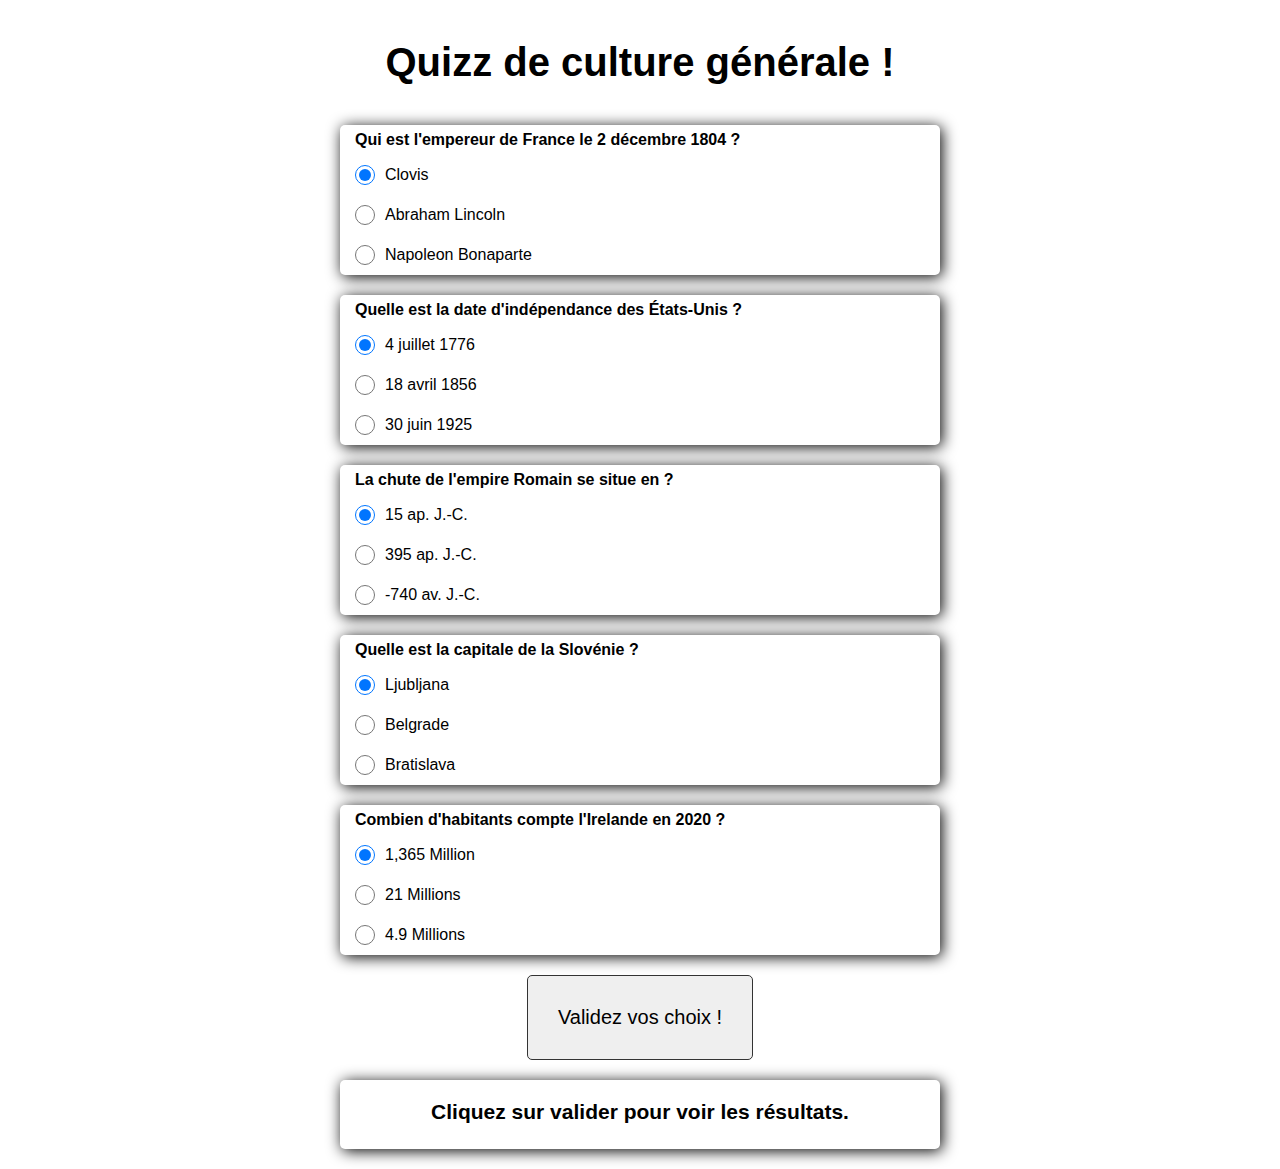
<file: index.html>
<!DOCTYPE html>
<html lang="fr">
<head>
    <meta charset="UTF-8">
    <meta http-equiv="X-UA-Compatible" content="IE=edge">
    <meta name="viewport" content="width=device-width, initial-scale=1.0">
    <link rel="stylesheet" href="styles/quizz.css">
    <title>JS n°1 : Quizz</title>
</head>
<body>
    <h1>Quizz de culture générale !</h1>

    <form class="form-quizz">
        <div class="box-quizz quizz1">  
            <h2>Qui est l'empereur de France le 2 décembre 1804 ?</h2>
            <input type="radio" id="clovis" name="empereur" value="Clovis" checked><label for="clovis">Clovis</label>
            <input type="radio" id="lincoln" name="empereur" value="Lincoln"><label for="Abraham Lincoln">Abraham Lincoln</label>
            <input type="radio" id="bonaparte" name="empereur" value="Bonaparte"><label for="bonaparte">Napoleon Bonaparte</label>
        </div>

        <div class="box-quizz quizz2">
            <h2>Quelle est la date d'indépendance des États-Unis ?</h2>
            <input type="radio" id="juillet" name="independance" value="04071776" checked><label for="juillet">4 juillet 1776</label>
            <input type="radio" id="avril" name="independance" value="18041856"><label for="avril">18 avril 1856</label>
            <input type="radio" id="juin" name="independance" value="30061925"><label for="juin">30 juin 1925</label>
        </div>

        <div class="box-quizz quizz3">
            <h2>La chute de l'empire Romain se situe en ?</h2>
            <input type="radio" id="qapjc" name="empire" value="15apJC" checked><label for="qapjc">15 ap. J.-C.</label>
            <input type="radio" id="tqvqapjc" name="empire" value="395apJC"><label for="tqvqapjc">395 ap. J.-C.</label>
            <input type="radio" id="scqavjc" name="empire" value="740avJC"><label for="scqavjc">-740 av. J.-C.</label>
        </div>

        <div class="box-quizz quizz4">
            <h2>Quelle est la capitale de la Slovénie ?</h2>
            <input type="radio" id="ljubljana" name="capitale" value="Ljubljana" checked><label for="ljubljana">Ljubljana</label>
            <input type="radio" id="belgrade" name="capitale" value="Belgrade"><label for="belgrade">Belgrade</label>
            <input type="radio" id="bratislava" name="capitale" value="Bratislava"><label for="bratislava">Bratislava</label>
        </div>

        <div class="box-quizz quizz5">
            <h2>Combien d'habitants compte l'Irelande en 2020 ?</h2>
            <input type="radio" id="um" name="habitants" value="1.365Million" checked><label for="um">1,365 Million</label>
            <input type="radio" id="vum" name="habitants" value="21Millions"><label for="vum">21 Millions</label>
            <input type="radio" id="qm" name="habitants" value="4.9Millions"><label for="qm">4.9 Millions</label>
        </div>

        <button>Validez vos choix !</button>

        <div class="resultat">
            <h2 class="titre-resultat"></h2>
            <p class="faire"></p>
            <p class="avancement"></p>
        </div>

    </form>



    <script src="scripts/quizz.js"></script>
</body>
</html>
</file>
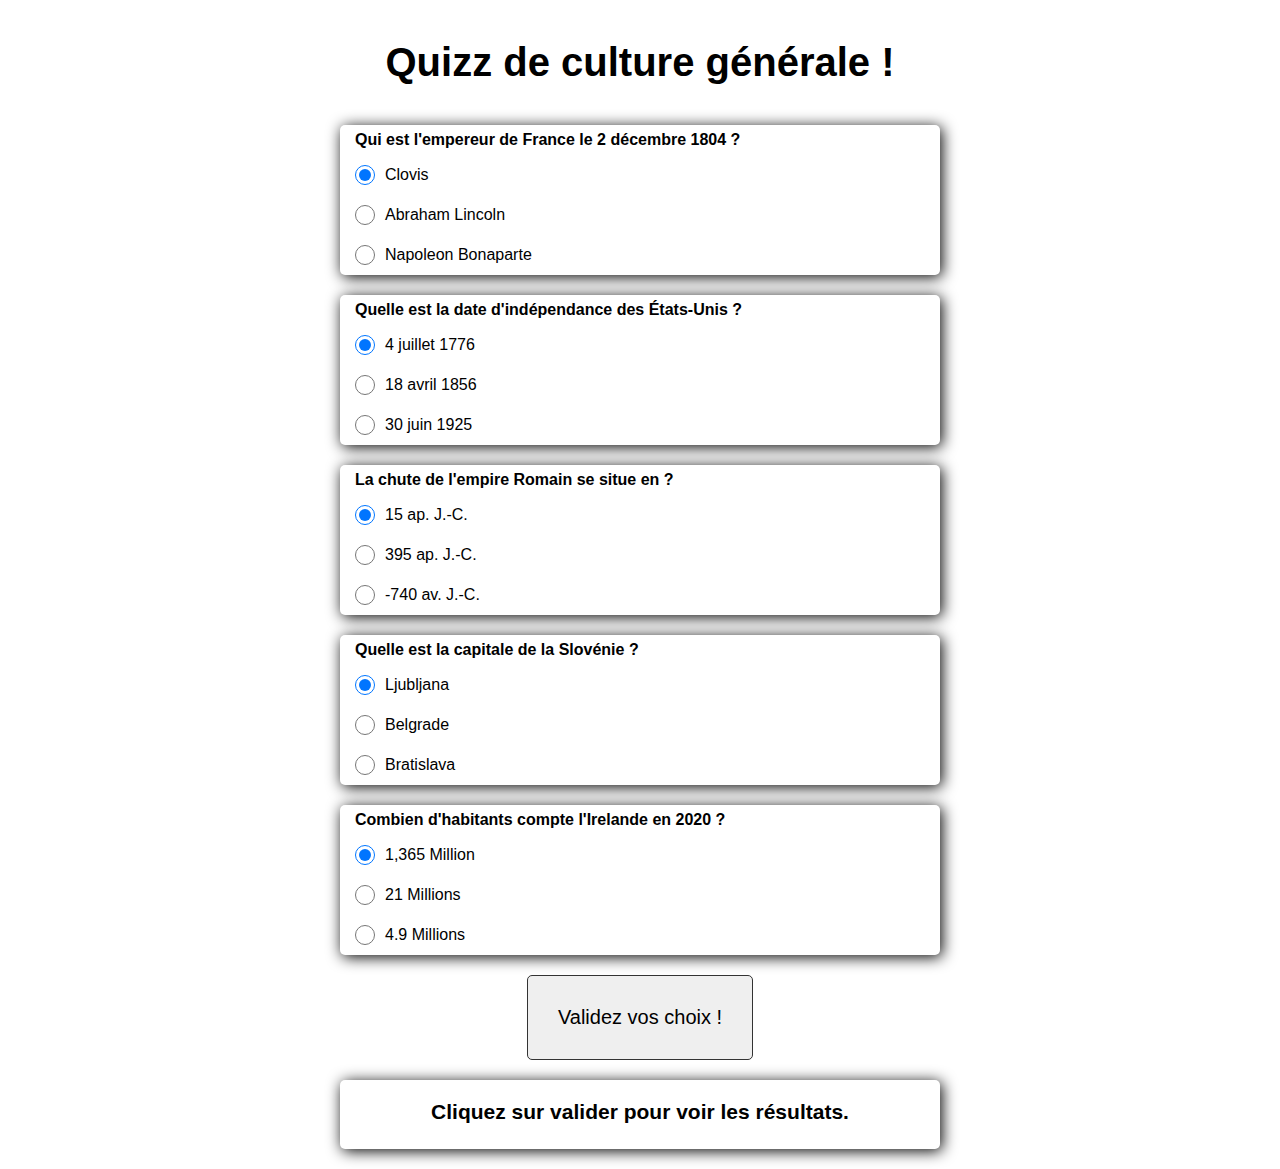
<file: quizz.html>
<!DOCTYPE html>
<html lang="fr">
<head>
    <meta charset="UTF-8">
    <meta http-equiv="X-UA-Compatible" content="IE=edge">
    <meta name="viewport" content="width=device-width, initial-scale=1.0">
    <link rel="stylesheet" href="styles/quizz.css">
    <title>JS n°1 : Quizz</title>
</head>
<body>
    <h1>Quizz de culture générale !</h1>

    <form class="form-quizz">
        <div class="box-quizz quizz1">  
            <h2>Qui est l'empereur de France le 2 décembre 1804 ?</h2>
            <input type="radio" id="clovis" name="empereur" value="Clovis" checked><label for="clovis">Clovis</label>
            <input type="radio" id="lincoln" name="empereur" value="Lincoln"><label for="Abraham Lincoln">Abraham Lincoln</label>
            <input type="radio" id="bonaparte" name="empereur" value="Bonaparte"><label for="bonaparte">Napoleon Bonaparte</label>
        </div>

        <div class="box-quizz quizz2">
            <h2>Quelle est la date d'indépendance des États-Unis ?</h2>
            <input type="radio" id="juillet" name="independance" value="04071776" checked><label for="juillet">4 juillet 1776</label>
            <input type="radio" id="avril" name="independance" value="18041856"><label for="avril">18 avril 1856</label>
            <input type="radio" id="juin" name="independance" value="30061925"><label for="juin">30 juin 1925</label>
        </div>

        <div class="box-quizz quizz3">
            <h2>La chute de l'empire Romain se situe en ?</h2>
            <input type="radio" id="qapjc" name="empire" value="15apJC" checked><label for="qapjc">15 ap. J.-C.</label>
            <input type="radio" id="tqvqapjc" name="empire" value="395apJC"><label for="tqvqapjc">395 ap. J.-C.</label>
            <input type="radio" id="scqavjc" name="empire" value="740avJC"><label for="scqavjc">-740 av. J.-C.</label>
        </div>

        <div class="box-quizz quizz4">
            <h2>Quelle est la capitale de la Slovénie ?</h2>
            <input type="radio" id="ljubljana" name="capitale" value="Ljubljana" checked><label for="ljubljana">Ljubljana</label>
            <input type="radio" id="belgrade" name="capitale" value="Belgrade"><label for="belgrade">Belgrade</label>
            <input type="radio" id="bratislava" name="capitale" value="Bratislava"><label for="bratislava">Bratislava</label>
        </div>

        <div class="box-quizz quizz5">
            <h2>Combien d'habitants compte l'Irelande en 2020 ?</h2>
            <input type="radio" id="um" name="habitants" value="1.365Million" checked><label for="um">1,365 Million</label>
            <input type="radio" id="vum" name="habitants" value="21Millions"><label for="vum">21 Millions</label>
            <input type="radio" id="qm" name="habitants" value="4.9Millions"><label for="qm">4.9 Millions</label>
        </div>

        <button>Validez vos choix !</button>

        <div class="resultat">
            <h2 class="titre-resultat"></h2>
            <p class="faire"></p>
            <p class="avancement"></p>
        </div>

    </form>



    <script src="scripts/quizz.js"></script>
</body>
</html>
</file>
<file: styles/quizz.css>
/* Éléments globaux */
    *, ::before, ::after
    {
        box-sizing: border-box;
        margin: 0;
        padding: 0;
    }

    html
    {
        font-size: 62.5%;
    }

    body
    {
    font-family: Arial, Helvetica, sans-serif;
    }

/* Titre */

    h1
    {
        font-size: 4rem;
        margin: 40px;
        text-align: center;
    }

/* Formulaire */

    /* Global */

        form
        {
            width: 100%;
        }

        .box-quizz
        {
            width: 600px;
            height: 150px;
            margin: 20px auto;
            border-radius: 5px;
            box-shadow: 2px 2px 15px black;
            padding-left: 15px;
            display: grid;
            grid-template-columns: 20px 565px;
            grid-template-rows: 30px repeat(3, 40px);
        }

        .echec
        {
            animation : echec 0.3s ease-in-out;
        }

        @keyframes echec
        {
            0% 
            {
                transform : translateX(0px);
            }
            33% 
            {
                transform : translateX(5px);
            }
            66% 
            {
                transform : translateX(-5px);
            }
            100% 
            {
                transform : translateX(0px);
            }
        }

    /* Question */

        .box-quizz h2
        {
            line-height: 30px;
            grid-column: 1 / 3;
            font-size: 1.6rem;
        }

    /* Inputs radio */

        .box-quizz input
        {
            align-self: center;
            justify-self: center;
            width: 100%;
            height: 150%;
        }

        .box-quizz:nth-child(1)
        {
            grid-area : 2 / 1 / 3 / 2 ;
        }

        .box-quizz:nth-child(3)
        {
            grid-area : 3 / 1 / 4 / 2 ;
        }

        .box-quizz:nth-child(5)
        {
            grid-area : 4 / 1 / 5 / 2 ;
        }

    /* Labels*/

        .box-quizz label
        {
            align-self: center;
            padding-left: 10px;
            font-size: 1.6rem;
        }

        .box-quizz:nth-child(2)
        {
            grid-area : 2 / 2 / 3 / 3 ;
        }

        .box-quizz:nth-child(4)
        {
            grid-area : 3 / 2 / 4 / 3 ;
        }

        .box-quizz:nth-child(6)
        {
            grid-area : 4 / 2 / 5 / 3 ;
        }

    /* Bouton */

        button
        {
            border: none;
            outline: 0;
            display: block;
            margin: 20px auto;
            padding: 30px;
            font-size: 2rem;
            border-radius: 5px;
            border: 1px solid #333;
            cursor: pointer;
            transition: background-color 0.5s ease-in-out;
        }

        button:hover
        {
            background-color: #333;
            color: whitesmoke;
        }
    
/* Résultat */

    /* Global */
        .resultat
        {
            width: 600px;
            margin: 20px auto;
            border-radius: 5px;
            box-shadow: 2px 2px 15px black;
            text-align: center;
            padding: 20px 0px 20px;
        }

    /* Réponses */

        .resultat h2
        {
            font-size: 2.1rem;
        }

        .resultat:nth-child(2)
        {
            font-size: 2rem;
        }

        .resultat p
        {
            margin: 5px auto;
            font-size: 1.8rem;
        }
</file>
